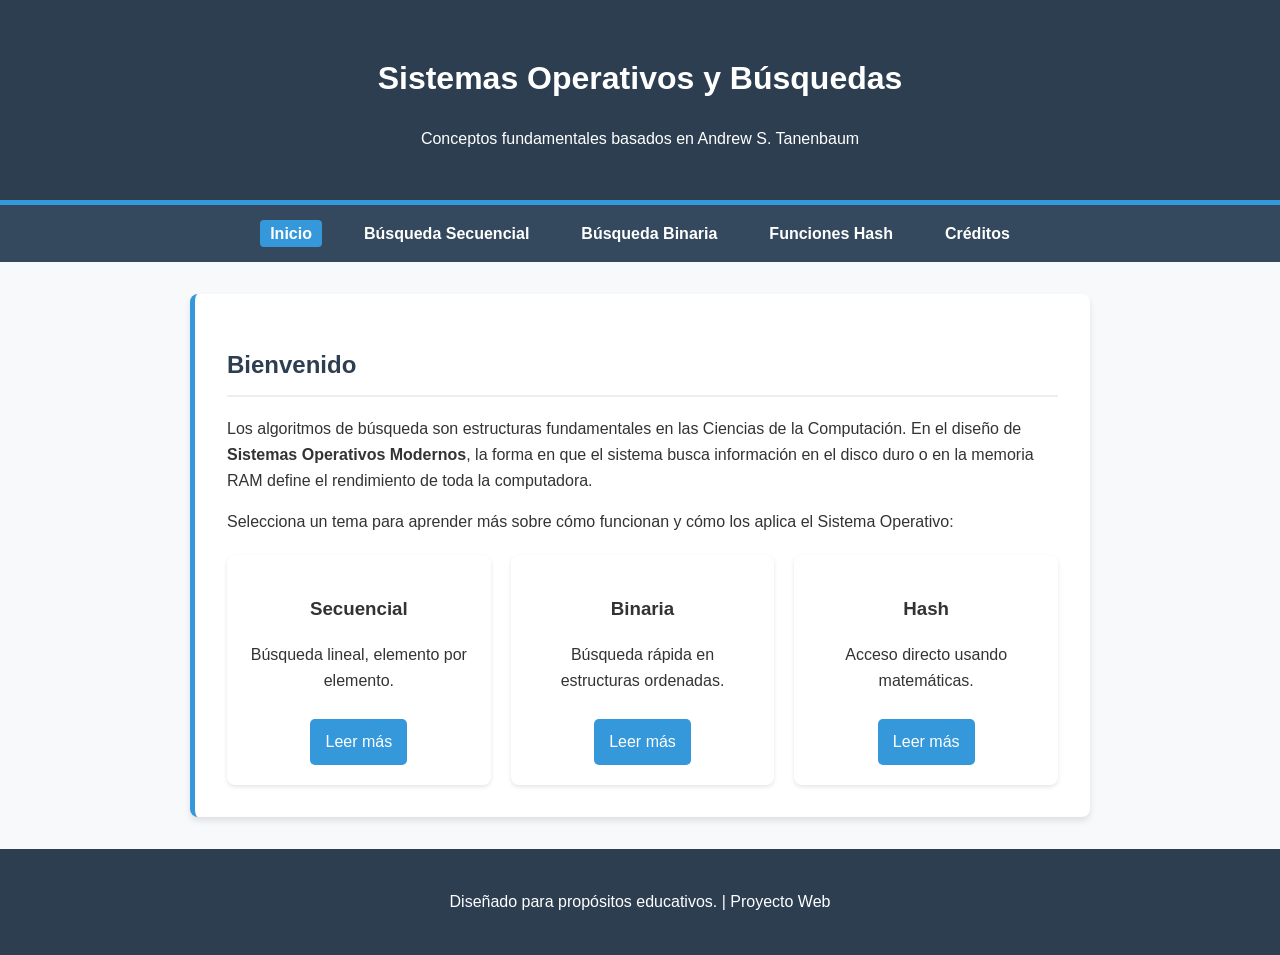
<file: index.html>
<!DOCTYPE html>
<html lang="es">
<head>
    <meta charset="UTF-8">
    <title>Algoritmos de Búsqueda | Inicio</title>
    <link rel="stylesheet" href="estilos.css">
</head>
<body>

    <header>
        <h1>Sistemas Operativos y Búsquedas</h1>
        <p>Conceptos fundamentales basados en Andrew S. Tanenbaum</p>
    </header>

    <nav>
        <ul>
            <li><a href="index.html" class="activo">Inicio</a></li>
            <li><a href="secuencial.html">Búsqueda Secuencial</a></li>
            <li><a href="binaria.html">Búsqueda Binaria</a></li>
            <li><a href="hash.html">Funciones Hash</a></li>
            <li><a href="creditos.html">Créditos</a></li>
        </ul>
    </nav>

    <div class="container">
        <section>
            <h2>Bienvenido</h2>
            <p>Los algoritmos de búsqueda son estructuras fundamentales en las Ciencias de la Computación. En el diseño de <strong>Sistemas Operativos Modernos</strong>, la forma en que el sistema busca información en el disco duro o en la memoria RAM define el rendimiento de toda la computadora.</p>
            <p>Selecciona un tema para aprender más sobre cómo funcionan y cómo los aplica el Sistema Operativo:</p>
            
            <div class="card-container">
                <div class="card">
                    <h3>Secuencial</h3>
                    <p>Búsqueda lineal, elemento por elemento.</p>
                    <a href="secuencial.html">Leer más</a>
                </div>
                <div class="card">
                    <h3>Binaria</h3>
                    <p>Búsqueda rápida en estructuras ordenadas.</p>
                    <a href="binaria.html">Leer más</a>
                </div>
                <div class="card">
                    <h3>Hash</h3>
                    <p>Acceso directo usando matemáticas.</p>
                    <a href="hash.html">Leer más</a>
                </div>
            </div>
        </section>
    </div>

    <footer>
        <p>Diseñado para propósitos educativos. | Proyecto Web</p>
    </footer>

</body>
</html>
</file>
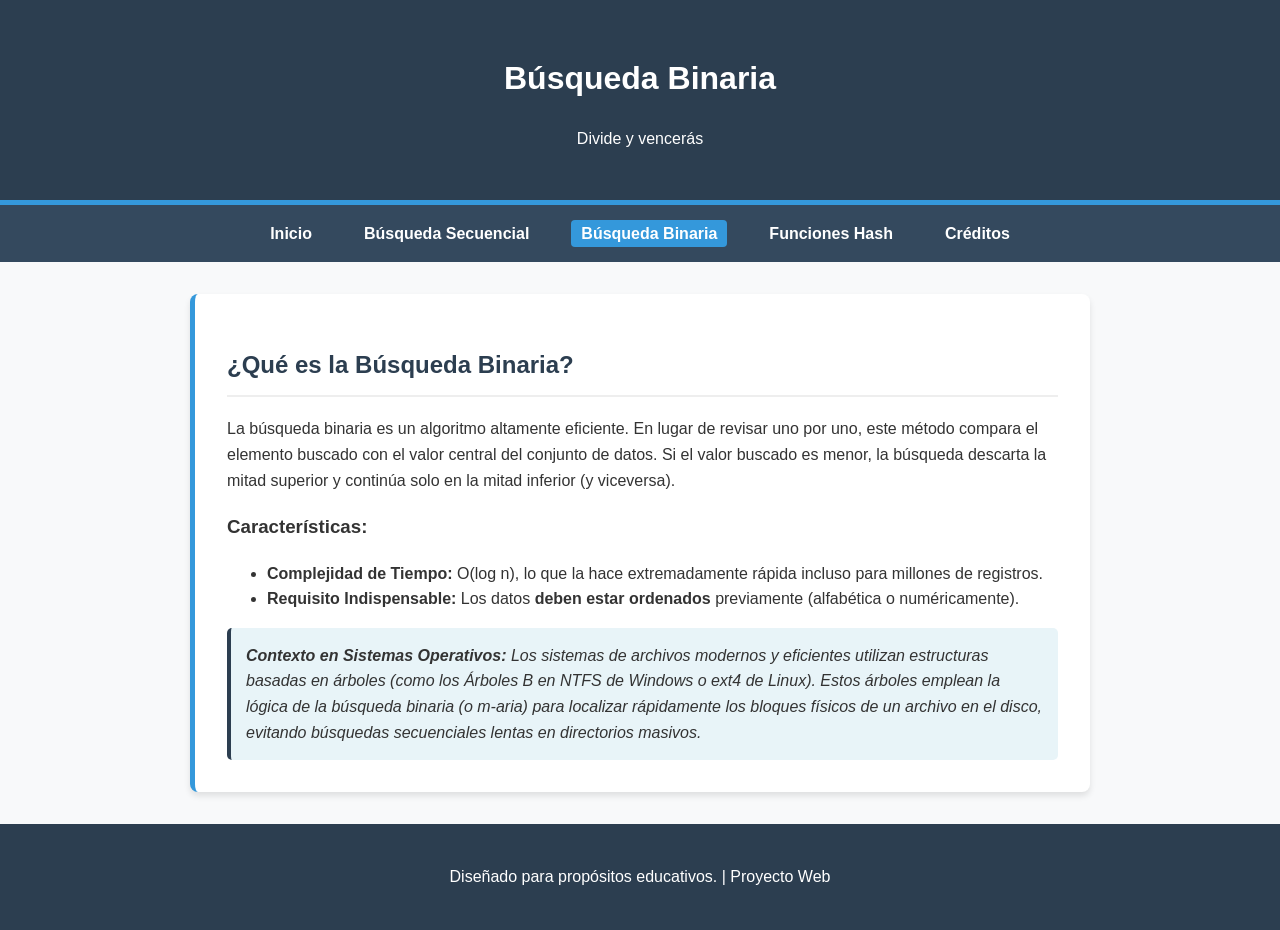
<file: binaria.html>
<!DOCTYPE html>
<html lang="es">
<head>
    <meta charset="UTF-8">
    <title>Búsqueda Binaria</title>
    <link rel="stylesheet" href="estilos.css">
</head>
<body>

    <header>
        <h1>Búsqueda Binaria</h1>
        <p>Divide y vencerás</p>
    </header>

    <nav>
        <ul>
            <li><a href="index.html">Inicio</a></li>
            <li><a href="secuencial.html">Búsqueda Secuencial</a></li>
            <li><a href="binaria.html" class="activo">Búsqueda Binaria</a></li>
            <li><a href="hash.html">Funciones Hash</a></li>
            <li><a href="creditos.html">Créditos</a></li>
        </ul>
    </nav>

    <div class="container">
        <section>
            <h2>¿Qué es la Búsqueda Binaria?</h2>
            <p>La búsqueda binaria es un algoritmo altamente eficiente. En lugar de revisar uno por uno, este método compara el elemento buscado con el valor central del conjunto de datos. Si el valor buscado es menor, la búsqueda descarta la mitad superior y continúa solo en la mitad inferior (y viceversa).</p>

            <h3>Características:</h3>
            <ul>
                <li><strong>Complejidad de Tiempo:</strong> O(log n), lo que la hace extremadamente rápida incluso para millones de registros.</li>
                <li><strong>Requisito Indispensable:</strong> Los datos <strong>deben estar ordenados</strong> previamente (alfabética o numéricamente).</li>
            </ul>

            <div class="os-context">
                <strong>Contexto en Sistemas Operativos:</strong> Los sistemas de archivos modernos y eficientes utilizan estructuras basadas en árboles (como los Árboles B en NTFS de Windows o ext4 de Linux). Estos árboles emplean la lógica de la búsqueda binaria (o m-aria) para localizar rápidamente los bloques físicos de un archivo en el disco, evitando búsquedas secuenciales lentas en directorios masivos.
            </div>
        </section>
    </div>

    <footer>
        <p>Diseñado para propósitos educativos. | Proyecto Web</p>
    </footer>

</body>
</html>
</file>
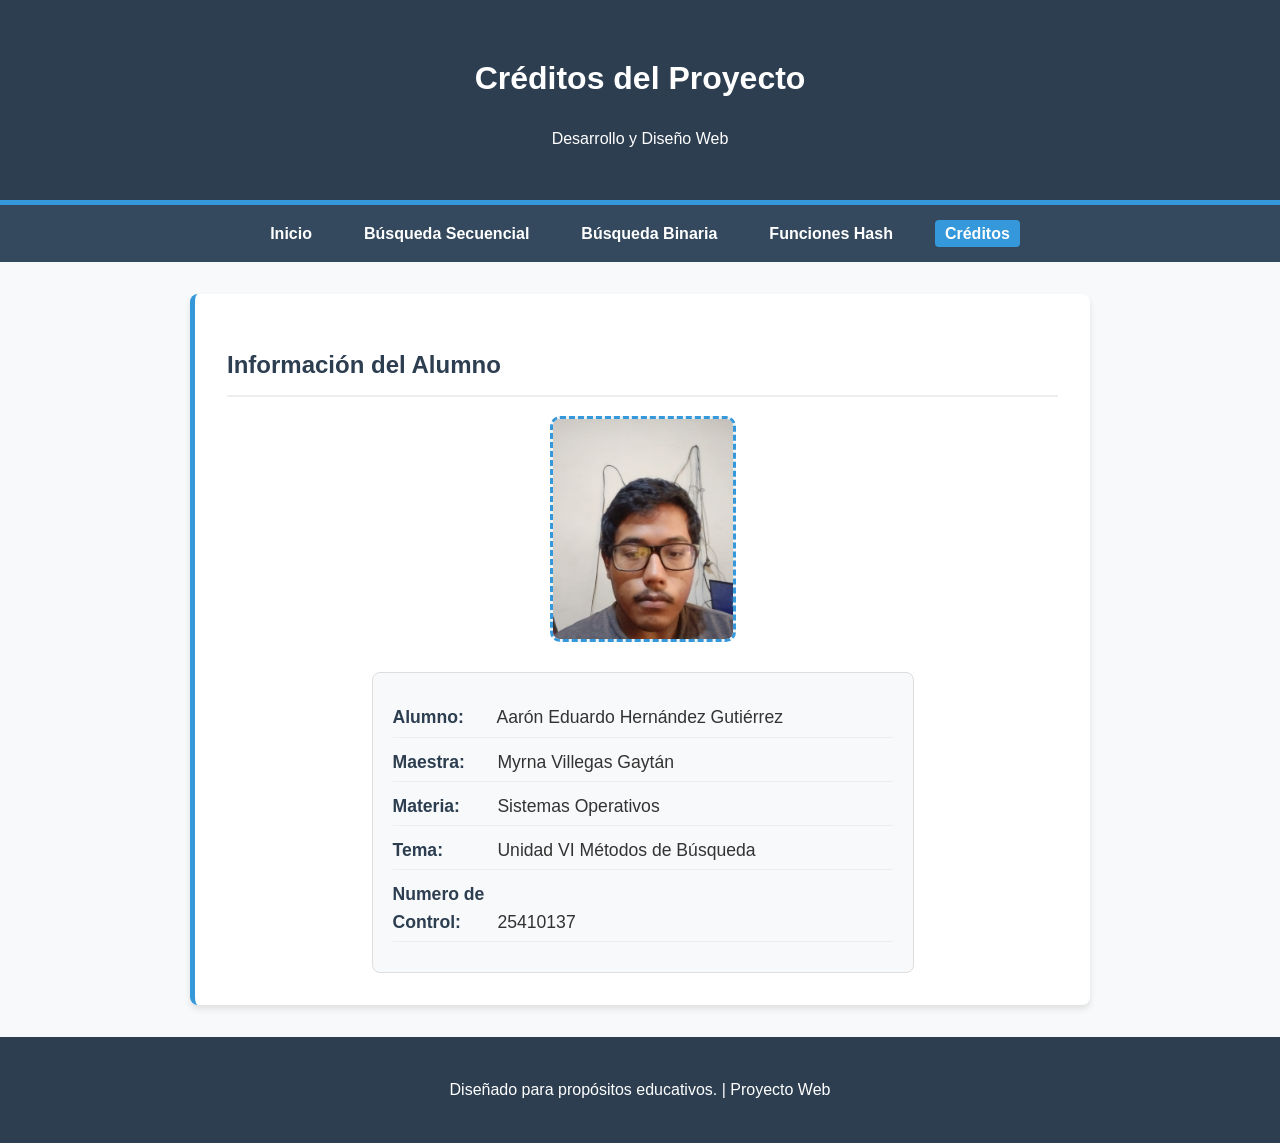
<file: creditos.html>
<!DOCTYPE html>
<html lang="es">
<head>
    <meta charset="UTF-8">
    <title>Créditos | Proyecto de Sistemas Operativos</title>
    <link rel="stylesheet" href="estilos.css">
    <style>
        /* Estilos específicos para la sección de la foto en esta página */
        .perfil-container {
            text-align: center;
            margin-bottom: 30px;
        }
        
        .foto-placeholder {
            width: 180px;
            height: 220px;
            margin: 0 auto;
            border: 3px dashed var(--accent-color);
            background-color: #eef2f5;
            display: flex;
            align-items: center;
            justify-content: center;
            border-radius: 10px;
            color: #7f8c8d;
            font-weight: bold;
            overflow: hidden;
        }

        /* Si agregas una etiqueta <img> dentro del div, este estilo hará que se ajuste bien */
        .foto-placeholder img {
            width: 100%;
            height: 100%;
            object-fit: cover;
        }

        .datos-proyecto {
            background-color: #f8f9fa;
            padding: 20px;
            border-radius: 8px;
            border: 1px solid #ddd;
            max-width: 500px;
            margin: 0 auto;
        }

        .datos-proyecto p {
            font-size: 1.1rem;
            margin: 10px 0;
            border-bottom: 1px solid #eee;
            padding-bottom: 5px;
        }

        .datos-proyecto strong {
            color: var(--primary-color);
            display: inline-block;
            width: 100px;
        }
    </style>
</head>
<body>

    <header>
        <h1>Créditos del Proyecto</h1>
        <p>Desarrollo y Diseño Web</p>
    </header>

    <nav>
        <ul>
            <li><a href="index.html">Inicio</a></li>
            <li><a href="secuencial.html">Búsqueda Secuencial</a></li>
            <li><a href="binaria.html">Búsqueda Binaria</a></li>
            <li><a href="hash.html">Funciones Hash</a></li>
            <li><a href="creditos.html" class="activo">Créditos</a></li>
        </ul>
    </nav>

    <div class="container">
        <section>
            <h2>Información del Alumno</h2>
            
            <div class="perfil-container">
                <!-- DIVISIÓN PARA TU FOTO -->
                <div class="foto-placeholder">
                    <!-- Cuando tengas tu foto, borra el texto de abajo y pon tu imagen así: -->
                    
                    <img src="Aaron.jpeg">
                </div>
            </div>

            <div class="datos-proyecto">
                <p><strong>Alumno:</strong> Aarón Eduardo Hernández Gutiérrez</p>
                <p><strong>Maestra:</strong> Myrna Villegas Gaytán</p>
                <p><strong>Materia:</strong> Sistemas Operativos</p>
                <p><strong>Tema:</strong> Unidad VI Métodos de Búsqueda</p>
                <p><strong>Numero de Control:</strong> 25410137</p>
            </div>
            
        </section>
    </div>

    <footer>
        <p>Diseñado para propósitos educativos. | Proyecto Web</p>
    </footer>

</body>
</html>
</file>
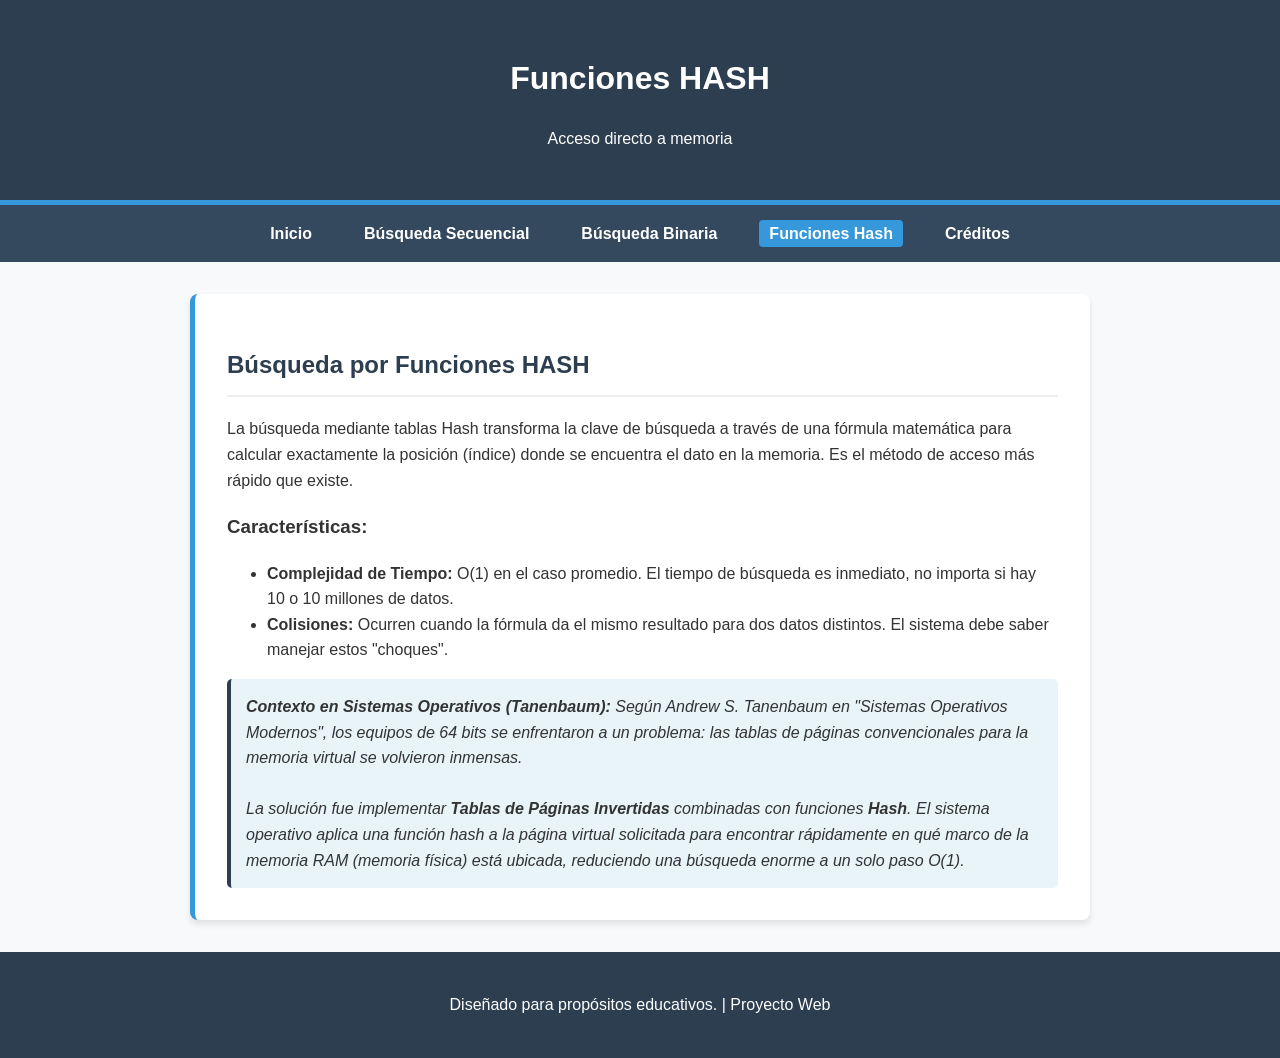
<file: hash.html>
<!DOCTYPE html>
<html lang="es">
<head>
    <meta charset="UTF-8">
    <title>Funciones Hash</title>
    <link rel="stylesheet" href="estilos.css">
</head>
<body>

    <header>
        <h1>Funciones HASH</h1>
        <p>Acceso directo a memoria</p>
    </header>

    <nav>
        <ul>
            <li><a href="index.html">Inicio</a></li>
            <li><a href="secuencial.html">Búsqueda Secuencial</a></li>
            <li><a href="binaria.html">Búsqueda Binaria</a></li>
            <li><a href="hash.html" class="activo">Funciones Hash</a></li>
            <li><a href="creditos.html">Créditos</a></li>
        </ul>
    </nav>

    <div class="container">
        <section>
            <h2>Búsqueda por Funciones HASH</h2>
            <p>La búsqueda mediante tablas Hash transforma la clave de búsqueda a través de una fórmula matemática para calcular exactamente la posición (índice) donde se encuentra el dato en la memoria. Es el método de acceso más rápido que existe.</p>

            <h3>Características:</h3>
            <ul>
                <li><strong>Complejidad de Tiempo:</strong> O(1) en el caso promedio. El tiempo de búsqueda es inmediato, no importa si hay 10 o 10 millones de datos.</li>
                <li><strong>Colisiones:</strong> Ocurren cuando la fórmula da el mismo resultado para dos datos distintos. El sistema debe saber manejar estos "choques".</li>
            </ul>

            <div class="os-context">
                <strong>Contexto en Sistemas Operativos (Tanenbaum):</strong> Según Andrew S. Tanenbaum en "Sistemas Operativos Modernos", los equipos de 64 bits se enfrentaron a un problema: las tablas de páginas convencionales para la memoria virtual se volvieron inmensas. <br><br>
                La solución fue implementar <strong>Tablas de Páginas Invertidas</strong> combinadas con funciones <strong>Hash</strong>. El sistema operativo aplica una función hash a la página virtual solicitada para encontrar rápidamente en qué marco de la memoria RAM (memoria física) está ubicada, reduciendo una búsqueda enorme a un solo paso O(1).
            </div>
        </section>
    </div>

    <footer>
        <p>Diseñado para propósitos educativos. | Proyecto Web</p>
    </footer>

</body>
</html>
</file>
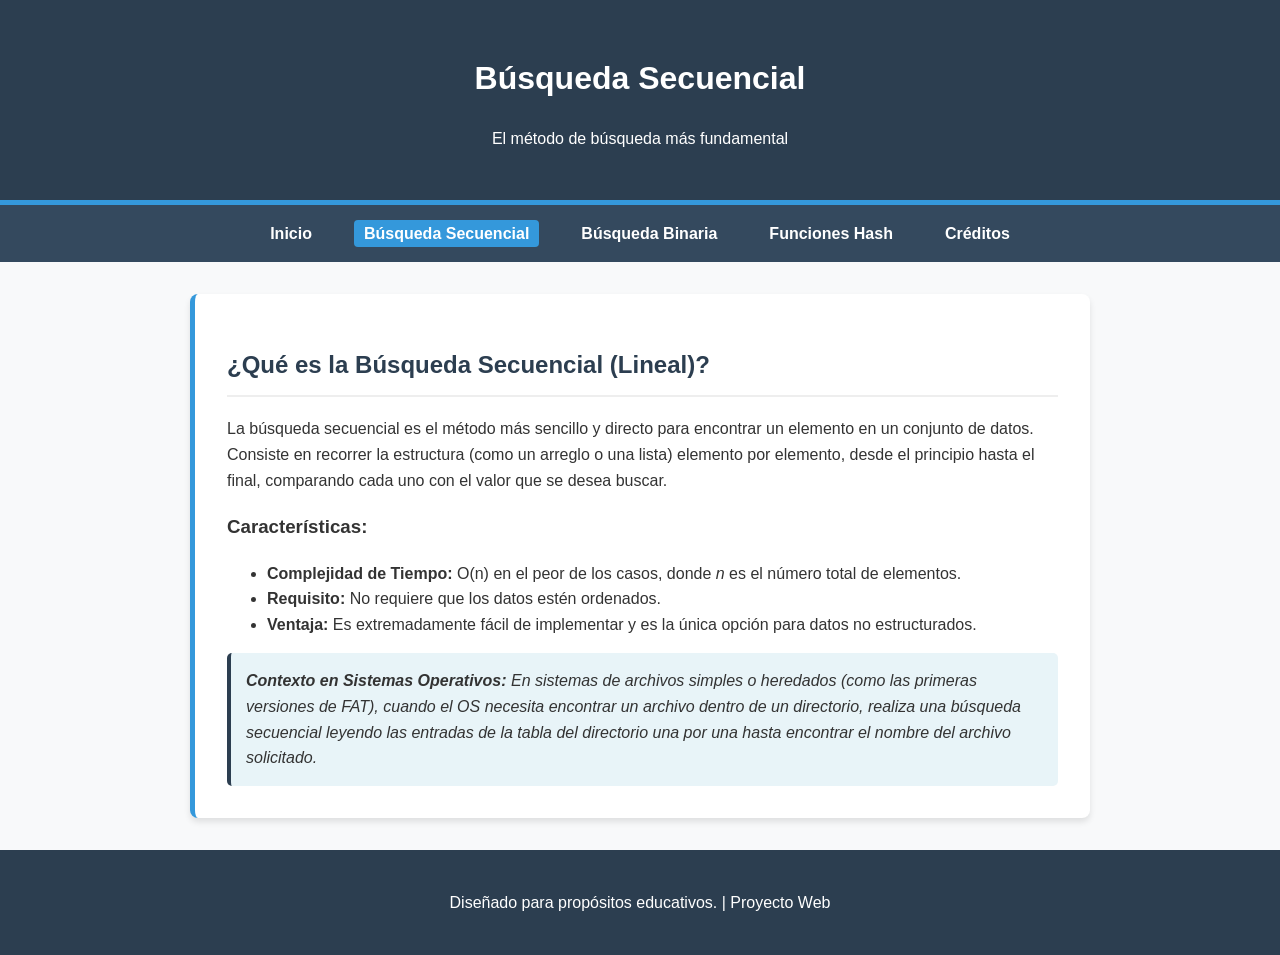
<file: secuencial.html>
<!DOCTYPE html>
<html lang="es">
<head>
    <meta charset="UTF-8">
    <title>Búsqueda Secuencial</title>
    <link rel="stylesheet" href="estilos.css">
</head>
<body>

    <header>
        <h1>Búsqueda Secuencial</h1>
        <p>El método de búsqueda más fundamental</p>
    </header>

    <nav>
        <ul>
            <li><a href="index.html">Inicio</a></li>
            <li><a href="secuencial.html" class="activo">Búsqueda Secuencial</a></li>
            <li><a href="binaria.html">Búsqueda Binaria</a></li>
            <li><a href="hash.html">Funciones Hash</a></li>
            <li><a href="creditos.html">Créditos</a></li>
        </ul>
    </nav>

    <div class="container">
        <section>
            <h2>¿Qué es la Búsqueda Secuencial (Lineal)?</h2>
            <p>La búsqueda secuencial es el método más sencillo y directo para encontrar un elemento en un conjunto de datos. Consiste en recorrer la estructura (como un arreglo o una lista) elemento por elemento, desde el principio hasta el final, comparando cada uno con el valor que se desea buscar.</p>
            
            <h3>Características:</h3>
            <ul>
                <li><strong>Complejidad de Tiempo:</strong> O(n) en el peor de los casos, donde <em>n</em> es el número total de elementos.</li>
                <li><strong>Requisito:</strong> No requiere que los datos estén ordenados.</li>
                <li><strong>Ventaja:</strong> Es extremadamente fácil de implementar y es la única opción para datos no estructurados.</li>
            </ul>

            <div class="os-context">
                <strong>Contexto en Sistemas Operativos:</strong> En sistemas de archivos simples o heredados (como las primeras versiones de FAT), cuando el OS necesita encontrar un archivo dentro de un directorio, realiza una búsqueda secuencial leyendo las entradas de la tabla del directorio una por una hasta encontrar el nombre del archivo solicitado.
            </div>
        </section>
    </div>

    <footer>
        <p>Diseñado para propósitos educativos. | Proyecto Web</p>
    </footer>

</body>
</html>
</file>
<file: estilos.css>
:root {
    --primary-color: #2c3e50;
    --secondary-color: #34495e;
    --accent-color: #3498db;
    --bg-color: #f8f9fa;
    --text-color: #333;
}

body {
    font-family: 'Segoe UI', Tahoma, Geneva, Verdana, sans-serif;
    line-height: 1.6;
    margin: 0;
    padding: 0;
    background-color: var(--bg-color);
    color: var(--text-color);
}

header {
    background-color: var(--primary-color);
    color: white;
    text-align: center;
    padding: 2rem 0;
    border-bottom: 5px solid var(--accent-color);
}

nav {
    background-color: var(--secondary-color);
    padding: 1rem;
    position: sticky;
    top: 0;
    z-index: 100;
}

nav ul {
    list-style: none;
    margin: 0;
    padding: 0;
    display: flex;
    justify-content: center;
    gap: 2rem;
    flex-wrap: wrap;
}

nav a {
    color: white;
    text-decoration: none;
    font-weight: bold;
    padding: 5px 10px;
    border-radius: 4px;
    transition: background-color 0.3s ease;
}

nav a:hover, nav a.activo {
    background-color: var(--accent-color);
}

.container {
    max-width: 900px;
    margin: 2rem auto;
    padding: 0 20px;
}

section {
    background: white;
    padding: 2rem;
    border-radius: 8px;
    box-shadow: 0 4px 6px rgba(0,0,0,0.1);
    border-left: 5px solid var(--accent-color);
}

h2 { color: var(--primary-color); border-bottom: 2px solid #eee; padding-bottom: 10px; }

.os-context {
    background-color: #e8f4f8;
    padding: 15px;
    border-radius: 5px;
    margin-top: 15px;
    font-style: italic;
    border-left: 4px solid var(--primary-color);
}

.card-container { display: flex; gap: 20px; margin-top: 20px; }
.card { background: white; padding: 20px; border-radius: 8px; box-shadow: 0 2px 4px rgba(0,0,0,0.1); flex: 1; text-align: center; }
.card a { display: inline-block; margin-top: 10px; padding: 10px 15px; background: var(--accent-color); color: white; text-decoration: none; border-radius: 5px; }
.card a:hover { background: var(--primary-color); }

footer {
    background-color: var(--primary-color);
    color: white;
    text-align: center;
    padding: 1.5rem 0;
    margin-top: 2rem;
}
</file>
